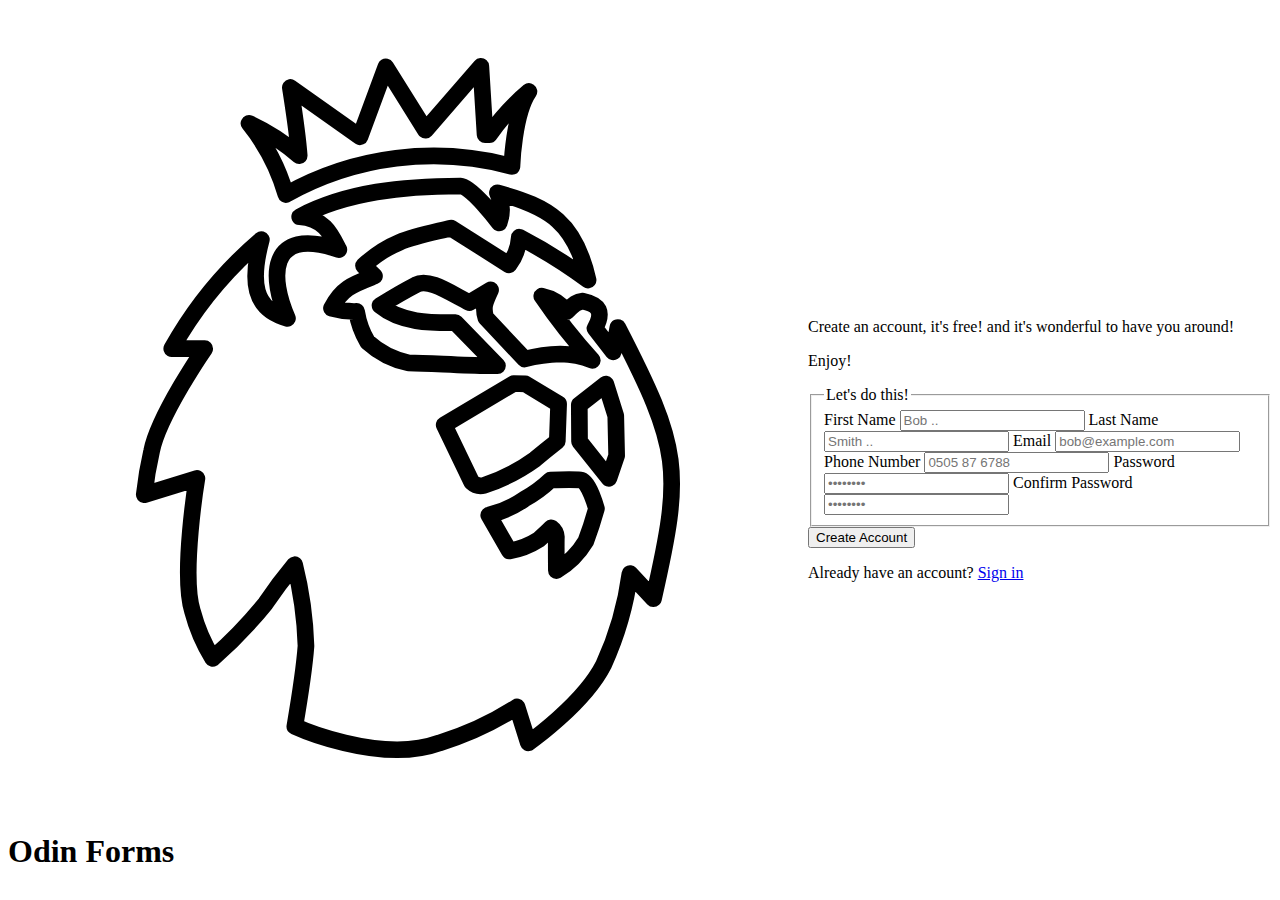
<file: index.html>
<!DOCTYPE html>
<html lang="en">
<head>
    <meta charset="UTF-8">
    <meta name="viewport" content="width=device-width, initial-scale=1.0">
    <title>Document</title>
    <link rel="stylesheet" href="style.css">
</head>
<body>
    
    <div id="leftSection">
        <div id="titleContainer">
            <div id="IconContainer">
                <img src="Odin-Icon-Ex.svg" alt="Odin Logo" id="logoImage">
            </div>
            <div id="titleContainer">
                <h1 id="titleText">Odin Forms</h1>
            </div>
        </div>
    </div>
    <div id="rightSection">
        <div id="subText">
            <p id="subTextContent">Create an account, it's free! and it's wonderful to have you around!</p>
            <p id="enjoyText">Enjoy!</p>
        </div>
        <div id="inputFieldContainer">
            <fieldset id="inputField">
                <legend id="legendTitle">Let's do this!</legend>

                <label for="firstName">First Name</label>
                <input type="text" name="firstName" id="firstName" placeholder="Bob ..">

                <label for="lastName">Last Name</label>
                <input type="text" name="lastName" id="lastName" placeholder="Smith ..">

                <label for="email">Email</label>
                <input type="email" name="email" id="email" placeholder="bob@example.com">

                <label for="phoneNumber">Phone Number</label>
                <input type="number" name="phoneNumber" id="phoneNumber" placeholder="0505 87 6788">
                
                <label for="password">Password</label>
                <input type="password" name="password" id="password" placeholder="••••••••">

                <label for="confirmPassword">Confirm Password</label>
                <input type="password" name="confirmPassword" id="confirmPassword" placeholder="••••••••">
                
            </fieldset>
        </div>
        <div id="createContainer">
            <button type="submit" id="createButton">Create Account</button>
            <p id="signInText">Already have an account? <a href="#">Sign in</a></p>
        </div>
    </div>

</body>
</html>
</file>
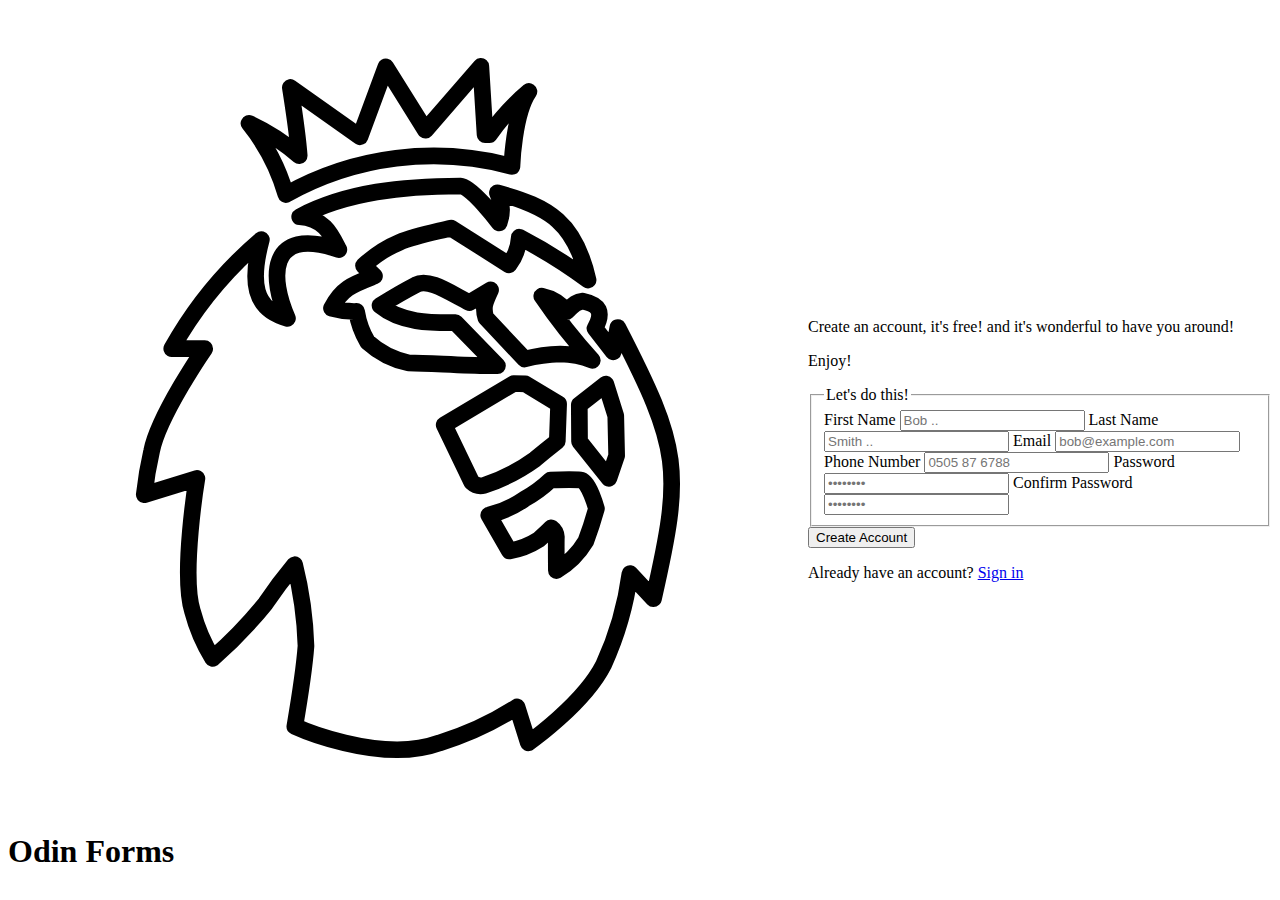
<file: Odin-Forms.html>
<!DOCTYPE html>
<html lang="en">
<head>
    <meta charset="UTF-8">
    <meta name="viewport" content="width=device-width, initial-scale=1.0">
    <title>Document</title>
    <link rel="stylesheet" href="Odin-Forms.css">
</head>
<body>
    
    <div id="leftSection">
        <div id="titleContainer">
            <div id="IconContainer">
                <img src="Odin-Icon-Ex.svg" alt="Odin Logo" id="logoImage">
            </div>
            <div id="titleContainer">
                <h1 id="titleText">Odin Forms</h1>
            </div>
        </div>
    </div>
    <div id="rightSection">
        <div id="subText">
            <p id="subTextContent">Create an account, it's free! and it's wonderful to have you around!</p>
            <p id="enjoyText">Enjoy!</p>
        </div>
        <div id="inputFieldContainer">
            <fieldset id="inputField">
                <legend id="legendTitle">Let's do this!</legend>

                <label for="firstName">First Name</label>
                <input type="text" name="firstName" id="firstName" placeholder="Bob ..">

                <label for="lastName">Last Name</label>
                <input type="text" name="lastName" id="lastName" placeholder="Smith ..">

                <label for="email">Email</label>
                <input type="email" name="email" id="email" placeholder="bob@example.com">

                <label for="phoneNumber">Phone Number</label>
                <input type="number" name="phoneNumber" id="phoneNumber" placeholder="0505 87 6788">
                
                <label for="password">Password</label>
                <input type="password" name="password" id="password" placeholder="••••••••">

                <label for="confirmPassword">Confirm Password</label>
                <input type="password" name="confirmPassword" id="confirmPassword" placeholder="••••••••">
                
            </fieldset>
        </div>
        <div id="createContainer">
            <button type="submit" id="createButton">Create Account</button>
            <p id="signInText">Already have an account? <a href="#">Sign in</a></p>
        </div>
    </div>

</body>
</html>
</file>
<file: style.css>
body {
    display: flex;
    justify-content: center;
    align-items: center;
}

.titleContainer , .iconContainer , .subText {
    height: 33vh;
}
</file>
<file: Odin-Forms.css>
body {
    display: flex;
    justify-content: center;
    align-items: center;
}

.titleContainer , .iconContainer , .subText {
    height: 33vh;
}
</file>
